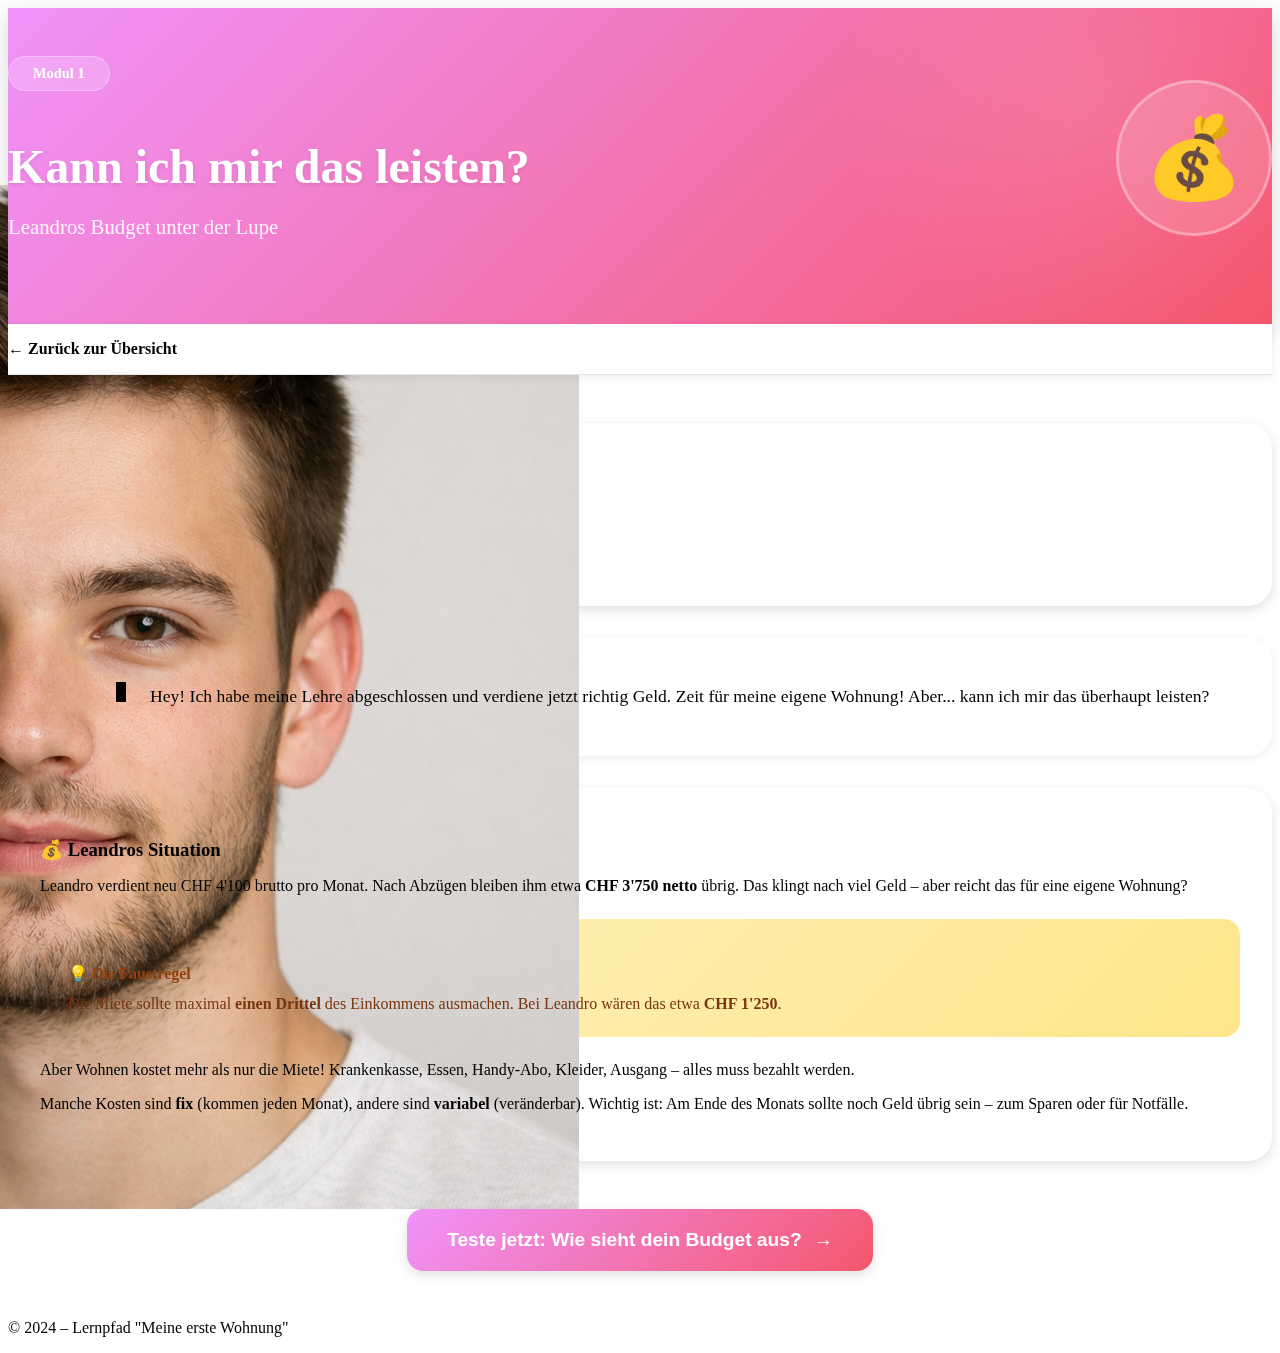
<file: docs/modul1.html>
<!DOCTYPE html>
<html lang="de">
<head>
    <meta charset="UTF-8">
    <meta name="viewport" content="width=device-width, initial-scale=1.0">
    <title>Modul 1: Kann ich mir das leisten?</title>
    <link rel="stylesheet" href="css/style.css">
    <link rel="stylesheet" href="css/modul1.css">
</head>
<body>
    <header class="header-creative">
        <div class="container">
            <div class="header-content">
                <div class="module-badge">Modul 1</div>
                <h1>Kann ich mir das leisten?</h1>
                <p class="subtitle">Leandros Budget unter der Lupe</p>
            </div>
            <div class="header-illustration">
                <div class="illustration-budget">💰</div>
            </div>
        </div>
    </header>

    <nav class="breadcrumb">
        <div class="container">
            <a href="index.html" class="back-link">← Zurück zur Übersicht</a>
        </div>
    </nav>

    <main class="container creative-container">
        <!-- PHASE 1: Einstiegstext -->
        <section id="phase1" class="phase active">
            <div class="phase-header">
                <div class="phase-icon">💡</div>
                <div>
                    <h2>Schritt 1: Die Basics</h2>
                    <p class="phase-description">Verstehe die Grundlagen der Budgetplanung</p>
                </div>
            </div>

            <div class="leandro-bubble">
                <div class="avatar-creative">
                    <img src="images/leandro-neutral.png" alt="Leandro">
                </div>
                <div class="speech-bubble-creative">
                    <p>Hey! Ich habe meine Lehre abgeschlossen und verdiene jetzt richtig Geld. Zeit für meine eigene Wohnung! Aber... kann ich mir das überhaupt leisten?</p>
                </div>
            </div>

            <div style="background: white; border-radius: 24px; padding: 2rem; margin: 2rem 0; box-shadow: 0 4px 12px rgba(0, 0, 0, 0.12);">
                <h3 style="color: var(--dark); margin-bottom: 1rem;">💰 Leandros Situation</h3>
                <p>Leandro verdient neu CHF 4'100 brutto pro Monat. Nach Abzügen bleiben ihm etwa <strong>CHF 3'750 netto</strong> übrig. Das klingt nach viel Geld – aber reicht das für eine eigene Wohnung?</p>

                <div style="background: linear-gradient(135deg, #fef3c7 0%, #fde68a 100%); border-left: 4px solid #f59e0b; border-radius: 16px; padding: 1.5rem; margin: 1.5rem 0;">
                    <h4 style="color: #92400e; margin-bottom: 0.75rem;">💡 Die Faustregel</h4>
                    <p style="color: #78350f; margin: 0;">Die Miete sollte maximal <strong>einen Drittel</strong> des Einkommens ausmachen. Bei Leandro wären das etwa <strong>CHF 1'250</strong>.</p>
                </div>

                <p>Aber Wohnen kostet mehr als nur die Miete! Krankenkasse, Essen, Handy-Abo, Kleider, Ausgang – alles muss bezahlt werden.</p>

                <p>Manche Kosten sind <strong>fix</strong> (kommen jeden Monat), andere sind <strong>variabel</strong> (veränderbar). Wichtig ist: Am Ende des Monats sollte noch Geld übrig sein – zum Sparen oder für Notfälle.</p>
            </div>

            <div class="action-buttons">
                <button class="btn-creative btn-primary-creative btn-large" onclick="startQuestionnaire()">
                    <span>Teste jetzt: Wie sieht dein Budget aus?</span>
                    <span class="btn-arrow-creative">→</span>
                </button>
            </div>
        </section>

        <!-- PHASE 2: Fragebogen -->
        <section id="phase2" class="phase">
            <div class="phase-header">
                <div class="phase-icon">📋</div>
                <div>
                    <h2>Schritt 2: Dein Lifestyle</h2>
                    <p class="phase-description">Beantworte die Fragen, um dein persönliches Budget zu ermitteln</p>
                </div>
            </div>

            <div class="progress-indicator">
                <p><strong>Frage <span id="currentQuestion">1</span> von 10</strong></p>
                <div class="progress-bar-fancy">
                    <div class="progress-fill-fancy" id="questionProgress" style="width: 10%"></div>
                </div>
            </div>

            <form id="questionnaireForm">
                <!-- Frage 1 -->
                <div class="question active" data-question="1">
                    <div class="question-card">
                        <h3><span class="question-number">1</span> Wie oft gehst du in den Ausgang (Bar, Club, Konzerte)?</h3>
                        <label class="radio-card">
                            <input type="radio" name="q1" value="1" required>
                            <span>Selten oder nie (0-1x pro Monat)</span>
                        </label>
                        <label class="radio-card">
                            <input type="radio" name="q1" value="2">
                            <span>Ab und zu (2-3x pro Monat)</span>
                        </label>
                        <label class="radio-card">
                            <input type="radio" name="q1" value="3">
                            <span>Oft (4x oder mehr pro Monat)</span>
                        </label>
                    </div>
                </div>

                <!-- Frage 2 -->
                <div class="question" data-question="2">
                    <div class="question-card">
                        <h3><span class="question-number">2</span> Wie viel gibst du für Kleider, Schuhe und Accessoires aus?</h3>
                        <label class="radio-card">
                            <input type="radio" name="q2" value="1" required>
                            <span>Wenig – nur wenn nötig (unter CHF 50/Monat)</span>
                        </label>
                        <label class="radio-card">
                            <input type="radio" name="q2" value="2">
                            <span>Normal – gelegentlich etwas Neues (CHF 50-150/Monat)</span>
                        </label>
                        <label class="radio-card">
                            <input type="radio" name="q2" value="3">
                            <span>Viel – ich liebe Shopping (über CHF 150/Monat)</span>
                        </label>
                    </div>
                </div>

                <!-- Frage 3 -->
                <div class="question" data-question="3">
                    <div class="question-card">
                        <h3><span class="question-number">3</span> Welches Handy-Abo hast du?</h3>
                        <label class="radio-card">
                            <input type="radio" name="q3" value="1" required>
                            <span>Prepaid oder günstiges Abo (unter CHF 30/Monat)</span>
                        </label>
                        <label class="radio-card">
                            <input type="radio" name="q3" value="2">
                            <span>Standard-Abo mit genug Daten (CHF 30-60/Monat)</span>
                        </label>
                        <label class="radio-card">
                            <input type="radio" name="q3" value="3">
                            <span>Premium-Abo mit viel Daten (über CHF 60/Monat)</span>
                        </label>
                    </div>
                </div>

                <!-- Frage 4 -->
                <div class="question" data-question="4">
                    <div class="question-card">
                        <h3><span class="question-number">4</span> Wie viele Streaming-Dienste nutzt du? (Netflix, Spotify, etc.)</h3>
                        <label class="radio-card">
                            <input type="radio" name="q4" value="1" required>
                            <span>Keine oder 1 (unter CHF 20/Monat)</span>
                        </label>
                        <label class="radio-card">
                            <input type="radio" name="q4" value="2">
                            <span>2-3 Dienste (CHF 20-40/Monat)</span>
                        </label>
                        <label class="radio-card">
                            <input type="radio" name="q4" value="3">
                            <span>Mehrere Dienste (über CHF 40/Monat)</span>
                        </label>
                    </div>
                </div>

                <!-- Frage 5 -->
                <div class="question" data-question="5">
                    <div class="question-card">
                        <h3><span class="question-number">5</span> Wie viel gibst du für Hobbys aus? (Sport, Fitness, Gaming, etc.)</h3>
                        <label class="radio-card">
                            <input type="radio" name="q5" value="1" required>
                            <span>Wenig oder nichts (unter CHF 50/Monat)</span>
                        </label>
                        <label class="radio-card">
                            <input type="radio" name="q5" value="2">
                            <span>Normal (CHF 50-100/Monat)</span>
                        </label>
                        <label class="radio-card">
                            <input type="radio" name="q5" value="3">
                            <span>Viel – Hobbys sind wichtig (über CHF 100/Monat)</span>
                        </label>
                    </div>
                </div>

                <!-- Frage 6 -->
                <div class="question" data-question="6">
                    <div class="question-card">
                        <h3><span class="question-number">6</span> Wie oft isst du auswärts? (Restaurant, Take-Away, Lieferdienst)</h3>
                        <label class="radio-card">
                            <input type="radio" name="q6" value="1" required>
                            <span>Selten (1-2x pro Monat)</span>
                        </label>
                        <label class="radio-card">
                            <input type="radio" name="q6" value="2">
                            <span>Regelmässig (1-2x pro Woche)</span>
                        </label>
                        <label class="radio-card">
                            <input type="radio" name="q6" value="3">
                            <span>Oft (3x oder mehr pro Woche)</span>
                        </label>
                    </div>
                </div>

                <!-- Frage 7 -->
                <div class="question" data-question="7">
                    <div class="question-card">
                        <h3><span class="question-number">7</span> Rauchst du oder nutzt du Vapes?</h3>
                        <label class="radio-card">
                            <input type="radio" name="q7" value="1" required>
                            <span>Nein</span>
                        </label>
                        <label class="radio-card">
                            <input type="radio" name="q7" value="2">
                            <span>Gelegentlich (CHF 50-100/Monat)</span>
                        </label>
                        <label class="radio-card">
                            <input type="radio" name="q7" value="3">
                            <span>Ja, regelmässig (über CHF 100/Monat)</span>
                        </label>
                    </div>
                </div>

                <!-- Frage 8 -->
                <div class="question" data-question="8">
                    <div class="question-card">
                        <h3><span class="question-number">8</span> Wie kommst du zur Arbeit/Schule?</h3>
                        <label class="radio-card">
                            <input type="radio" name="q8" value="1" required>
                            <span>Zu Fuss/Velo (kostenlos)</span>
                        </label>
                        <label class="radio-card">
                            <input type="radio" name="q8" value="2">
                            <span>ÖV-Abo (CHF 50-150/Monat)</span>
                        </label>
                        <label class="radio-card">
                            <input type="radio" name="q8" value="3">
                            <span>Auto (über CHF 200/Monat inkl. Benzin, Versicherung)</span>
                        </label>
                    </div>
                </div>

                <!-- Frage 9 -->
                <div class="question" data-question="9">
                    <div class="question-card">
                        <h3><span class="question-number">9</span> Wie oft gehst du zum Coiffeur/Barbier oder für Beauty-Behandlungen?</h3>
                        <label class="radio-card">
                            <input type="radio" name="q9" value="1" required>
                            <span>Selten (unter CHF 50/Monat)</span>
                        </label>
                        <label class="radio-card">
                            <input type="radio" name="q9" value="2">
                            <span>Regelmässig (CHF 50-100/Monat)</span>
                        </label>
                        <label class="radio-card">
                            <input type="radio" name="q9" value="3">
                            <span>Oft – ich achte auf mein Aussehen (über CHF 100/Monat)</span>
                        </label>
                    </div>
                </div>

                <!-- Frage 10 -->
                <div class="question" data-question="10">
                    <div class="question-card">
                        <h3><span class="question-number">10</span> Was ist dein Sparziel?</h3>
                        <label class="radio-card">
                            <input type="radio" name="q10" value="1" required>
                            <span>Notfall-Reserve aufbauen</span>
                        </label>
                        <label class="radio-card">
                            <input type="radio" name="q10" value="2">
                            <span>Für eine Reise sparen</span>
                        </label>
                        <label class="radio-card">
                            <input type="radio" name="q10" value="3">
                            <span>Für etwas Grösseres sparen (Auto, Motorrad etc.)</span>
                        </label>
                    </div>
                </div>
                    <div class="action-buttons">
                        <button type="button" class="btn-creative btn-secondary-creative" id="prevBtn" onclick="previousQuestion()" style="display: none;">
                            <span class="btn-arrow-creative">←</span>
                            <span>Zurück</span>
                        </button>
                        <button type="button" class="btn-creative btn-primary-creative" id="nextBtn" onclick="nextQuestion()">
                            <span>Weiter</span>
                            <span class="btn-arrow-creative">→</span>
                        </button>
                        <button type="button" class="btn-creative btn-primary-creative btn-large" id="submitBtn" onclick="submitQuestionnaire()" style="display: none;">
                            <span>Budget berechnen</span>
                        </button>
                    </div>
                    </div></div>
                </form>
            </div>
        </section>

        <!-- PHASE 3: Budget-Zuteilung -->
        <section id="phase3" class="phase">
            <div class="phase-header">
                <div class="phase-icon">🎯</div>
                <div>
                    <h2>Schritt 3: Dein Budget-Typ</h2>
                    <p class="phase-description">So lebst du basierend auf deinen Antworten</p>
                </div>
            </div>

            <div class="budget-reveal" id="budgetResult">
                <!-- Wird dynamisch gefüllt -->
            </div>

            <div class="leandro-bubble">
                <div class="avatar-creative">
                    <img src="images/leandro-neutral.png" alt="Leandro">
                </div>
                <div class="speech-bubble-creative">
                    <p>Jetzt wird's spannend! Lass uns schauen, ob mein Geld reicht...</p>
                </div>
            </div>

            <div class="action-buttons">
                <button class="btn-creative btn-primary-creative btn-large" onclick="startDragDrop()">
                    <span>Budget zusammenstellen</span>
                    <span class="btn-arrow-creative">→</span>
                </button>
            </div>
        </section>

        <!-- PHASE 4: Drag & Drop -->
        <section id="phase4" class="phase">
            <div class="phase-header">
                <div class="phase-icon">💸</div>
                <div>
                    <h2>Schritt 4: Budget zusammenstellen</h2>
                    <p class="phase-description">Ziehe die Posten in die richtigen Kategorien</p>
                </div>
            </div>

            <div class="budget-workspace-fancy">
                <!-- Linke Seite: Verfügbare Posten -->
                <div class="item-pool-fancy">
                    <h3>Verfügbare Posten</h3>
                    <p style="color: var(--gray); margin-bottom: 1rem;">Ziehe alle Posten in die passenden Kategorien →</p>
                    <div id="itemPool">
                        <!-- Wird dynamisch gefüllt -->
                    </div>
                </div>

                <!-- Rechte Seite: Budget-Kategorien -->
                <div class="budget-categories-fancy">
                    <div class="category-fancy">
                        <h3>💰 Einnahmen</h3>
                        <div class="drop-zone-fancy" id="income-zone" ondrop="drop(event)" ondragover="allowDrop(event)">
                            <p style="color: var(--gray); text-align: center; padding: 2rem;">Ziehe Einnahmen hierher</p>
                        </div>
                        <div class="category-total-fancy">Total: <span id="income-total">CHF 0</span></div>
                    </div>

                    <div class="category-fancy">
                        <h3>🏠 Fixe Kosten</h3>
                        <div class="drop-zone-fancy" id="fixed-zone" ondrop="drop(event)" ondragover="allowDrop(event)">
                            <p style="color: var(--gray); text-align: center; padding: 2rem;">Ziehe fixe Kosten hierher</p>
                        </div>
                        <div class="category-total-fancy">Total: <span id="fixed-total">CHF 0</span></div>
                    </div>

                    <div class="category-fancy">
                        <h3>🛒 Variabel (veränderbar)</h3>
                        <div class="drop-zone-fancy" id="variable-zone" ondrop="drop(event)" ondragover="allowDrop(event)">
                            <p style="color: var(--gray); text-align: center; padding: 2rem;">Ziehe variable Kosten hierher</p>
                        </div>
                        <div class="category-total-fancy">Total: <span id="variable-total">CHF 0</span></div>
                    </div>

                    <div class="category-fancy">
                        <h3>💎 Rückstellungen / Sparen</h3>
                        <div class="drop-zone-fancy" id="savings-zone" ondrop="drop(event)" ondragover="allowDrop(event)">
                            <p style="color: var(--gray); text-align: center; padding: 2rem;">Ziehe Sparziele hierher</p>
                        </div>
                        <div class="category-total-fancy">Total: <span id="savings-total">CHF 0</span></div>
                    </div>
                </div>
            </div>

            <!-- Bilanz -->
            <div class="balance-card-fancy" id="budgetBalance">
                <h3>📊 Deine Bilanz</h3>
                <div class="balance-row-fancy">
                    <span>Einnahmen:</span>
                    <span class="amount-fancy positive" id="balance-income">CHF 0</span>
                </div>
                <div class="balance-row-fancy">
                    <span>Ausgaben (Fix + Variabel + Sparen):</span>
                    <span class="amount-fancy negative" id="balance-expenses">CHF 0</span>
                </div>
                <div class="balance-row-fancy total">
                    <span><strong>Bilanz:</strong></span>
                    <span class="amount-fancy" id="balance-result">CHF 0</span>
                </div>
            </div>

            <div class="action-buttons">
                <button class="btn-creative btn-primary-creative btn-large" id="checkBudgetBtn" onclick="checkBudget()" disabled>
                    <span>Budget überprüfen</span>
                </button>
            </div>
        </section>

        <!-- PHASE 5: Optimierung -->
        <section id="phase5" class="phase">
            <div class="phase-header">
                <div class="phase-icon">⚠️</div>
                <div>
                    <h2>Schritt 5: Budget optimieren</h2>
                    <p class="phase-description">Das Budget ist defizitär - Zeit zum Sparen!</p>
                </div>
            </div>

            <div style="background: linear-gradient(135deg, #fef3c7 0%, #fde68a 100%); border-left: 4px solid #f59e0b; border-radius: 24px; padding: 2rem; margin: 2rem 0; box-shadow: 0 4px 12px rgba(0, 0, 0, 0.12);">
                <h3 style="color: #92400e; margin-bottom: 1rem;">⚠️ Oh-oh! Das Budget ist defizitär</h3>
                <p id="deficitMessage" style="color: #78350f; margin: 0;"><!-- Wird dynamisch gefüllt --></p>
            </div>

            <div class="leandro-bubble">
                <div class="avatar-creative">
                    <img src="images/leandro-worried.png" alt="Leandro besorgt">
                </div>
                <div class="speech-bubble-creative">
                    <p>Ups... so geht das nicht! Ich muss irgendwo sparen, sonst habe ich am Ende des Monats Schulden. Was kann ich ändern?</p>
                </div>
            </div>

            <div style="background: white; border-radius: 24px; padding: 2rem; margin: 2rem 0; box-shadow: 0 4px 12px rgba(0, 0, 0, 0.12);">
                <h3 style="margin-bottom: 1.5rem;">💡 So kannst du sparen:</h3>
                
                <div class="tips-grid">
                    <div class="tip-card">
                        <div class="tip-icon">🛒</div>
                        <h4>Variable Kosten senken</h4>
                        <p>Gehe weniger oft in den Ausgang, kaufe weniger Kleider, oder koche öfter selbst.</p>
                    </div>
                    <div class="tip-card">
                        <div class="tip-icon">🏠</div>
                        <h4>Günstigere Wohnung</h4>
                        <p id="housingTip"><!-- Wird dynamisch gefüllt --></p>
                    </div>
                    <div class="tip-card">
                        <div class="tip-icon">💎</div>
                        <h4>Weniger sparen</h4>
                        <p id="savingsTip"><!-- Wird dynamisch gefüllt --></p>
                    </div>
                </div>
            </div>

            <div style="background: white; border-radius: 24px; padding: 2rem; margin: 2rem 0; box-shadow: 0 4px 12px rgba(0, 0, 0, 0.12);">
                <h3 style="margin-bottom: 1.5rem;">✏️ Passe dein Budget an:</h3>
                <div id="optimizationZone" class="optimization-grid">
                    <!-- Wird dynamisch gefüllt -->
                </div>
            </div>

            <div class="balance-card-fancy">
                <h3>📊 Neue Bilanz</h3>
                <div class="balance-row-fancy">
                    <span>Einnahmen:</span>
                    <span class="amount-fancy positive" id="opt-balance-income">CHF 0</span>
                </div>
                <div class="balance-row-fancy">
                    <span>Ausgaben:</span>
                    <span class="amount-fancy negative" id="opt-balance-expenses">CHF 0</span>
                </div>
                <div class="balance-row-fancy total">
                    <span><strong>Neue Bilanz:</strong></span>
                    <span class="amount-fancy" id="opt-balance-result">CHF 0</span>
                </div>
            </div>

            <div class="action-buttons">
                <button class="btn-creative btn-primary-creative btn-large" id="finalizeBtn" onclick="finalizeBudget()" disabled>
                    <span>Budget abschliessen</span>
                    <span class="btn-arrow-creative">✓</span>
                </button>
            </div>
        </section>

        <!-- PHASE 6: Abschluss & Quiz -->
        <section id="phase6" class="phase">
            <div class="phase-header">
                <div class="phase-icon">🎉</div>
                <div>
                    <h2>Schritt 6: Abschluss & Quiz</h2>
                    <p class="phase-description">Teste dein Wissen</p>
                </div>
            </div>

            <div style="background: linear-gradient(135deg, #d1fae5 0%, #a7f3d0 100%); border-left: 4px solid var(--secondary-color); border-radius: 24px; padding: 2rem; margin: 2rem 0; box-shadow: 0 4px 12px rgba(0, 0, 0, 0.12);">
                <h3 style="color: #065f46; margin-bottom: 0.5rem;">✅ Geschafft! Dein Budget ist ausgeglichen</h3>
            </div>

            <div class="leandro-bubble">
                <div class="avatar-creative">
                    <img src="images/leandro-happy.png" alt="Leandro glücklich">
                </div>
                <div class="speech-bubble-creative">
                    <p>Super! Jetzt weiss ich, dass ich mir eine Wohnung leisten kann – wenn ich klug mit meinem Geld umgehe. Danke für deine Hilfe!</p>
                </div>
            </div>

            <div style="background: white; border-radius: 24px; padding: 2rem; margin: 2rem 0; box-shadow: 0 4px 12px rgba(0, 0, 0, 0.12);">
                <h3 style="margin-bottom: 1rem;">Was hast du gelernt?</h3>
                <p style="color: var(--gray); margin-bottom: 2rem;">Beantworte diese kurzen Fragen, um dein Wissen zu überprüfen:</p>

                <div id="finalQuiz">
                    <div class="question-card">
                        <h4><span class="question-number">1</span> Wie viel sollte die Miete maximal vom Einkommen ausmachen?</h4>
                        <label class="radio-card"><input type="radio" name="quiz1" value="wrong"> Die Hälfte (50%)</label>
                        <label class="radio-card"><input type="radio" name="quiz1" value="correct"> Ein Drittel (33%)</label>
                        <label class="radio-card"><input type="radio" name="quiz1" value="wrong"> Ein Viertel (25%)</label>
                    </div>

                    <div class="question-card">
                        <h4><span class="question-number">2</span> Was sind "variable Kosten"?</h4>
                        <label class="radio-card"><input type="radio" name="quiz2" value="wrong"> Kosten, die jeden Monat gleich sind</label>
                        <label class="radio-card"><input type="radio" name="quiz2" value="correct"> Veränderbare Kosten</label>
                        <label class="radio-card"><input type="radio" name="quiz2" value="wrong"> Kosten für die Wohnung</label>
                    </div>

                    <div class="question-card">
                        <h4><span class="question-number">3</span> Warum sind Rückstellungen (Sparen) wichtig?</h4>
                        <label class="radio-card"><input type="radio" name="quiz3" value="wrong"> Damit man mehr ausgeben kann</label>
                        <label class="radio-card"><input type="radio" name="quiz3" value="correct"> Für Notfälle und grössere Ausgaben</label>
                        <label class="radio-card"><input type="radio" name="quiz3" value="wrong"> Damit der Vermieter zufrieden ist</label>
                    </div>
                </div>

                <div class="action-buttons">
                    <button class="btn-creative btn-primary-creative btn-large" onclick="submitFinalQuiz()">
                        <span>Quiz abschliessen</span>
                    </button>
                    <button class="btn-creative btn-secondary-creative" onclick="window.location.href='index.html'">
                        <span>Zurück zur Übersicht</span>
                    </button>
                </div>
            </div>
        </section>
    </main>

    <footer>
        <div class="container">
            <p>&copy; 2024 – Lernpfad "Meine erste Wohnung"</p>
        </div>
    </footer>

    <script src="js/main.js"></script>
    <script src="js/modul1.js"></script>
</body>
</html>
</file>
<file: docs/css/style.css>

</file>
<file: docs/css/modul1.css>
/* ================================
   MODUL 1 V2 - KREATIVES DESIGN
   ================================ */

/* Basis-Variablen wurden von style.css geerbt */

/* ================================
   HEADER KREATIV (wie Modul 2)
   ================================ */

.header-creative {
    background: linear-gradient(135deg, #f093fb 0%, #f5576c 100%);
    position: relative;
    overflow: hidden;
    padding: 3rem 0 4rem;
    box-shadow: 0 8px 24px rgba(0, 0, 0, 0.16);
}

.header-creative::before {
    content: '';
    position: absolute;
    top: -50%;
    right: -5%;
    width: 500px;
    height: 500px;
    background: radial-gradient(circle, rgba(255,255,255,0.1) 0%, transparent 70%);
    border-radius: 50%;
}

.header-creative .container {
    display: flex;
    justify-content: space-between;
    align-items: center;
    gap: 2rem;
    position: relative;
    z-index: 1;
}

.header-content {
    flex: 1;
}

.module-badge {
    display: inline-block;
    background: rgba(255, 255, 255, 0.2);
    backdrop-filter: blur(10px);
    color: white;
    padding: 0.5rem 1.5rem;
    border-radius: 50px;
    font-weight: 600;
    font-size: 0.9rem;
    margin-bottom: 1rem;
    border: 1px solid rgba(255, 255, 255, 0.3);
}

.header-creative h1 {
    color: white;
    font-size: 3rem;
    margin-bottom: 0.5rem;
    text-shadow: 0 2px 4px rgba(0,0,0,0.1);
}

.header-creative .subtitle {
    color: rgba(255, 255, 255, 0.9);
    font-size: 1.3rem;
}

.header-illustration {
    flex-shrink: 0;
}

.illustration-budget {
    width: 150px;
    height: 150px;
    background: rgba(255, 255, 255, 0.15);
    backdrop-filter: blur(10px);
    border-radius: 50%;
    display: flex;
    align-items: center;
    justify-content: center;
    font-size: 5rem;
    border: 3px solid rgba(255, 255, 255, 0.3);
    animation: float 3s ease-in-out infinite;
}

@keyframes float {
    0%, 100% { transform: translateY(0); }
    50% { transform: translateY(-10px); }
}

/* Breadcrumb */
.breadcrumb {
    background: white;
    border-bottom: 1px solid #e5e7eb;
    padding: 1rem 0;
    box-shadow: 0 2px 8px rgba(0, 0, 0, 0.08);
    position: sticky;
    top: 0;
    z-index: 100;
}

.back-link {
    color: var(--primary-color);
    text-decoration: none;
    font-weight: 600;
    transition: all 0.3s;
}

.back-link:hover {
    transform: translateX(-4px);
}

/* ================================
   PHASE STRUKTUR
   ================================ */

.creative-container {
    max-width: 1400px;
}

.phase {
    display: none;
    animation: fadeInUp 0.5s ease;
}

.phase.active {
    display: block;
}

@keyframes fadeInUp {
    from {
        opacity: 0;
        transform: translateY(20px);
    }
    to {
        opacity: 1;
        transform: translateY(0);
    }
}

/* Phase Header */
.phase-header {
    display: flex;
    align-items: center;
    gap: 1.5rem;
    margin: 3rem 0 2rem;
    padding: 2rem;
    background: white;
    border-radius: 24px;
    box-shadow: 0 4px 12px rgba(0, 0, 0, 0.12);
}

.phase-icon {
    width: 80px;
    height: 80px;
    background: linear-gradient(135deg, #f093fb 0%, #f5576c 100%);
    border-radius: 20px;
    display: flex;
    align-items: center;
    justify-content: center;
    font-size: 3rem;
    flex-shrink: 0;
    box-shadow: 0 4px 12px rgba(0, 0, 0, 0.12);
}

.phase-header h2 {
    color: var(--dark);
    font-size: 2rem;
    margin-bottom: 0.5rem;
}

.phase-description {
    color: var(--gray);
    font-size: 1.1rem;
}

/* Leandro Bubble */
.leandro-bubble {
    display: flex;
    gap: 1.5rem;
    align-items: flex-start;
    margin: 2rem 0;
    padding: 1.5rem;
    background: white;
    border-radius: 24px;
    box-shadow: 0 2px 8px rgba(0, 0, 0, 0.08);
    border-left: 4px solid var(--accent-color);
}

.avatar-creative {
    width: 70px;
    height: 70px;
    background: linear-gradient(135deg, #fa709a 0%, #fee140 100%);
    border-radius: 50%;
    display: flex;
    align-items: center;
    justify-content: center;
    font-size: 2rem;
    font-weight: 700;
    color: white;
    flex-shrink: 0;
    box-shadow: 0 4px 12px rgba(0, 0, 0, 0.12);
}

.speech-bubble-creative {
    flex: 1;
    background: var(--light-gray);
    padding: 1.5rem;
    border-radius: 16px;
    position: relative;
}

.speech-bubble-creative::before {
    content: '';
    position: absolute;
    left: -10px;
    top: 20px;
    width: 0;
    height: 0;
    border-style: solid;
    border-width: 10px 10px 10px 0;
    border-color: transparent var(--light-gray) transparent transparent;
}

.speech-bubble-creative p {
    margin: 0;
    font-size: 1.1rem;
    color: var(--dark);
}

/* ================================
   FRAGEBOGEN - Kreativ
   ================================ */

.question {
    display: none; /* Verstecke alle Fragen */
}

.question.active {
    display: block; /* Zeige nur aktive Frage */
}

.question-card {
    background: white;
    border-radius: 24px;
    padding: 2rem;
    box-shadow: 0 4px 12px rgba(0, 0, 0, 0.12);
    margin-bottom: 2rem;
}

.question-card h3 {
    color: var(--dark);
    margin-bottom: 1.5rem;
    font-size: 1.4rem;
    display: flex;
    align-items: center;
    gap: 0.75rem;
}

.question-number {
    width: 36px;
    height: 36px;
    background: linear-gradient(135deg, #f093fb 0%, #f5576c 100%);
    color: white;
    border-radius: 50%;
    display: flex;
    align-items: center;
    justify-content: center;
    font-weight: 700;
    font-size: 1.1rem;
}

/* Radio Cards - Schöner */
.radio-card {
    background: #f5f7fa;
    border: 2px solid transparent;
    border-radius: 16px;
    padding: 1.25rem;
    margin-bottom: 1rem;
    cursor: pointer;
    transition: all 0.3s cubic-bezier(0.4, 0, 0.2, 1);
    display: flex;
    align-items: center;
    gap: 1rem;
}

.radio-card:hover {
    background: #e5e7eb;
    border-color: var(--primary-light);
    transform: translateX(4px);
}

.radio-card input[type="radio"] {
    width: 24px;
    height: 24px;
    flex-shrink: 0;
}

.radio-card:has(input[type="radio"]:checked) {
    background: linear-gradient(135deg, #f093fb 0%, #f5576c 100%);
    color: white;
    border-color: transparent;
    box-shadow: 0 4px 12px rgba(245, 87, 108, 0.3);
}

/* Progress für Fragen */
.progress-indicator {
    text-align: center;
    margin: 2rem 0;
    padding: 1.5rem;
    background: white;
    border-radius: 16px;
    box-shadow: 0 2px 8px rgba(0, 0, 0, 0.08);
}

.progress-bar-fancy {
    height: 12px;
    background: #e5e7eb;
    border-radius: 6px;
    overflow: hidden;
    margin-bottom: 0.5rem;
}

.progress-fill-fancy {
    height: 100%;
    background: linear-gradient(90deg, #f093fb 0%, #f5576c 100%);
    transition: width 0.5s ease;
}

/* ================================
   BUDGET-TYP DARSTELLUNG
   ================================ */

.budget-reveal {
    background: white;
    border-radius: 24px;
    padding: 3rem;
    text-align: center;
    box-shadow: 0 8px 24px rgba(0, 0, 0, 0.16);
    margin: 2rem 0;
}

.budget-icon-large {
    font-size: 6rem;
    margin-bottom: 1rem;
    animation: bounceIn 0.6s;
}

@keyframes bounceIn {
    0% { transform: scale(0); }
    50% { transform: scale(1.1); }
    100% { transform: scale(1); }
}

.budget-type-badge {
    display: inline-block;
    padding: 0.75rem 2rem;
    border-radius: 50px;
    font-size: 1.5rem;
    font-weight: 700;
    color: white;
    margin-bottom: 1rem;
}

.budget-type-badge.minimalistisch {
    background: linear-gradient(135deg, #4facfe 0%, #00f2fe 100%);
}

.budget-type-badge.ausgeglichen {
    background: linear-gradient(135deg, #fa709a 0%, #fee140 100%);
}

.budget-type-badge.luxuriös {
    background: linear-gradient(135deg, #a18cd1 0%, #fbc2eb 100%);
}

/* ================================
   DRAG & DROP - Verschönert
   ================================ */

.budget-workspace-fancy {
    display: grid;
    grid-template-columns: 1fr 2fr;
    gap: 2rem;
    margin: 2rem 0;
}

.item-pool-fancy {
    background: white;
    border-radius: 24px;
    padding: 2rem;
    box-shadow: 0 4px 12px rgba(0, 0, 0, 0.12);
}

.item-pool-fancy h3 {
    margin-bottom: 1.5rem;
    color: var(--dark);
}

.budget-item-fancy {
    background: linear-gradient(135deg, #f5f7fa 0%, #e5e7eb 100%);
    border: 2px solid transparent;
    border-radius: 12px;
    padding: 1rem;
    margin-bottom: 0.75rem;
    cursor: move;
    transition: all 0.2s;
    display: flex;
    justify-content: space-between;
    align-items: center;
}

.budget-item-fancy:hover {
    border-color: var(--primary-color);
    box-shadow: 0 4px 12px rgba(0, 0, 0, 0.12);
    transform: scale(1.02);
}

.budget-item-fancy.dragging {
    opacity: 0.5;
    transform: rotate(5deg);
}

.item-name {
    font-weight: 600;
    color: var(--dark);
}

.item-amount {
    color: var(--primary-color);
    font-weight: 700;
    font-size: 1.1rem;
}

/* Drop Zones */
.budget-categories-fancy {
    display: flex;
    flex-direction: column;
    gap: 1.5rem;
}

.category-fancy {
    background: white;
    border-radius: 24px;
    padding: 1.5rem;
    box-shadow: 0 4px 12px rgba(0, 0, 0, 0.12);
}

.category-fancy h3 {
    margin-bottom: 1rem;
    color: var(--dark);
    font-size: 1.2rem;
}

.drop-zone-fancy {
    min-height: 120px;
    border: 3px dashed #e5e7eb;
    border-radius: 16px;
    padding: 1rem;
    transition: all 0.3s;
}

.drop-zone-fancy.drag-over {
    background: #f0fdf4;
    border-color: var(--secondary-color);
    box-shadow: inset 0 0 20px rgba(16, 185, 129, 0.1);
}

.category-total-fancy {
    margin-top: 1rem;
    padding: 1rem;
    background: linear-gradient(135deg, #f5f7fa 0%, #e5e7eb 100%);
    border-radius: 12px;
    text-align: right;
    font-weight: 700;
    font-size: 1.2rem;
}

/* ================================
   BILANZ
   ================================ */

.balance-card-fancy {
    background: white;
    border-radius: 24px;
    padding: 2rem;
    margin: 2rem 0;
    box-shadow: 0 8px 24px rgba(0, 0, 0, 0.16);
}

.balance-row-fancy {
    display: flex;
    justify-content: space-between;
    padding: 1rem 0;
    font-size: 1.2rem;
}

.balance-row-fancy.total {
    border-top: 3px solid #e5e7eb;
    margin-top: 1rem;
    padding-top: 1.5rem;
    font-size: 1.5rem;
    font-weight: 700;
}

.amount-fancy {
    font-weight: 700;
}

.amount-fancy.positive {
    color: var(--secondary-color);
}

.amount-fancy.negative {
    color: #ef4444;
}

/* ================================
   BUTTONS
   ================================ */

.action-buttons {
    display: flex;
    gap: 1rem;
    justify-content: center;
    margin: 3rem 0;
}

.btn-creative {
    display: inline-flex;
    align-items: center;
    gap: 0.75rem;
    padding: 1rem 2rem;
    border-radius: 16px;
    font-size: 1.1rem;
    font-weight: 600;
    border: none;
    cursor: pointer;
    transition: all 0.3s cubic-bezier(0.4, 0, 0.2, 1);
    box-shadow: 0 4px 12px rgba(0, 0, 0, 0.12);
}

.btn-creative:hover {
    transform: translateY(-2px);
    box-shadow: 0 8px 24px rgba(0, 0, 0, 0.16);
}

.btn-primary-creative {
    background: linear-gradient(135deg, #f093fb 0%, #f5576c 100%);
    color: white;
}

.btn-secondary-creative {
    background: white;
    color: var(--dark);
    border: 2px solid #e5e7eb;
}

.btn-creative.btn-large {
    padding: 1.25rem 2.5rem;
    font-size: 1.2rem;
}

/* ================================
   RESPONSIVE
   ================================ */

@media (max-width: 1024px) {
    .budget-workspace-fancy {
        grid-template-columns: 1fr;
    }
    
    .header-creative .container {
        flex-direction: column;
        text-align: center;
    }
}

@media (max-width: 768px) {
    .phase-header {
        flex-direction: column;
        text-align: center;
    }
    
    .leandro-bubble {
        flex-direction: column;
        align-items: center;
        text-align: center;
    }
    
    .speech-bubble-creative::before {
        display: none;
    }
    
    .action-buttons {
        flex-direction: column;
    }
    
    .header-creative h1 {
        font-size: 2.5rem;
    }
}

/* ================================
   QUIZ FEEDBACK
   ================================ */

.radio-card.correct {
    background: linear-gradient(135deg, #d1fae5 0%, #a7f3d0 100%) !important;
    border-color: var(--secondary-color) !important;
    color: #065f46 !important;
}

.radio-card.wrong {
    background: linear-gradient(135deg, #fee2e2 0%, #fecaca 100%) !important;
    border-color: #ef4444 !important;
    color: #991b1b !important;
}

.radio-card.correct::after {
    content: "✓ Richtig";
    position: absolute;
    right: 1rem;
    top: 50%;
    transform: translateY(-50%);
    color: var(--secondary-color);
    font-weight: 700;
}

.radio-card.wrong::after {
    content: "✗ Falsch";
    position: absolute;
    right: 1rem;
    top: 50%;
    transform: translateY(-50%);
    color: #ef4444;
    font-weight: 700;
}

.radio-card {
    position: relative;
}

/* ================================
   BUDGET ITEMS VERBESSERT
   ================================ */

.budget-item-fancy {
    background: linear-gradient(135deg, #ffffff 0%, #f5f7fa 100%);
    border: 2px solid #e5e7eb;
    border-radius: 12px;
    padding: 1.25rem;
    margin-bottom: 0.75rem;
    cursor: move;
    transition: all 0.3s;
    display: flex;
    justify-content: space-between;
    align-items: center;
    box-shadow: 0 2px 8px rgba(0, 0, 0, 0.08);
}

.budget-item-fancy:hover {
    border-color: var(--primary-color);
    box-shadow: 0 6px 16px rgba(0, 0, 0, 0.15);
    transform: translateY(-2px);
}

.budget-item-fancy.dragging {
    opacity: 0.6;
    transform: rotate(3deg) scale(1.05);
    box-shadow: 0 8px 24px rgba(0, 0, 0, 0.2);
}

.item-name {
    font-weight: 600;
    color: var(--dark);
    font-size: 1.05rem;
}

.item-amount {
    color: var(--primary-color);
    font-weight: 700;
    font-size: 1.15rem;
}

/* Budget Workspace - Kompakter */
.budget-workspace-fancy {
    display: grid;
    grid-template-columns: 350px 1fr;
    gap: 1.5rem;
    margin: 2rem 0;
}

.item-pool-fancy {
    background: white;
    border-radius: 24px;
    padding: 1.5rem;
    box-shadow: 0 4px 12px rgba(0, 0, 0, 0.12);
    max-height: 70vh;
    overflow-y: auto;
    position: sticky;
    top: 80px;
}

.item-pool-fancy h3 {
    margin-bottom: 1rem;
    color: var(--dark);
    font-size: 1.2rem;
    position: sticky;
    top: 0;
    background: white;
    padding-bottom: 1rem;
    z-index: 10;
}

.budget-categories-fancy {
    display: flex;
    flex-direction: column;
    gap: 1rem;
    max-height: 70vh;
    overflow-y: auto;
}

#itemPool {
    max-height: calc(70vh - 100px);
    overflow-y: auto;
}

/* ================================
   FINAL QUIZ GRID
   ================================ */

#finalQuiz {
    display: grid;
    grid-template-columns: repeat(auto-fit, minmax(300px, 1fr));
    gap: 1.5rem;
    margin: 2rem 0;
}

#finalQuiz .question-card {
    margin-bottom: 0 !important;
}
</file>
